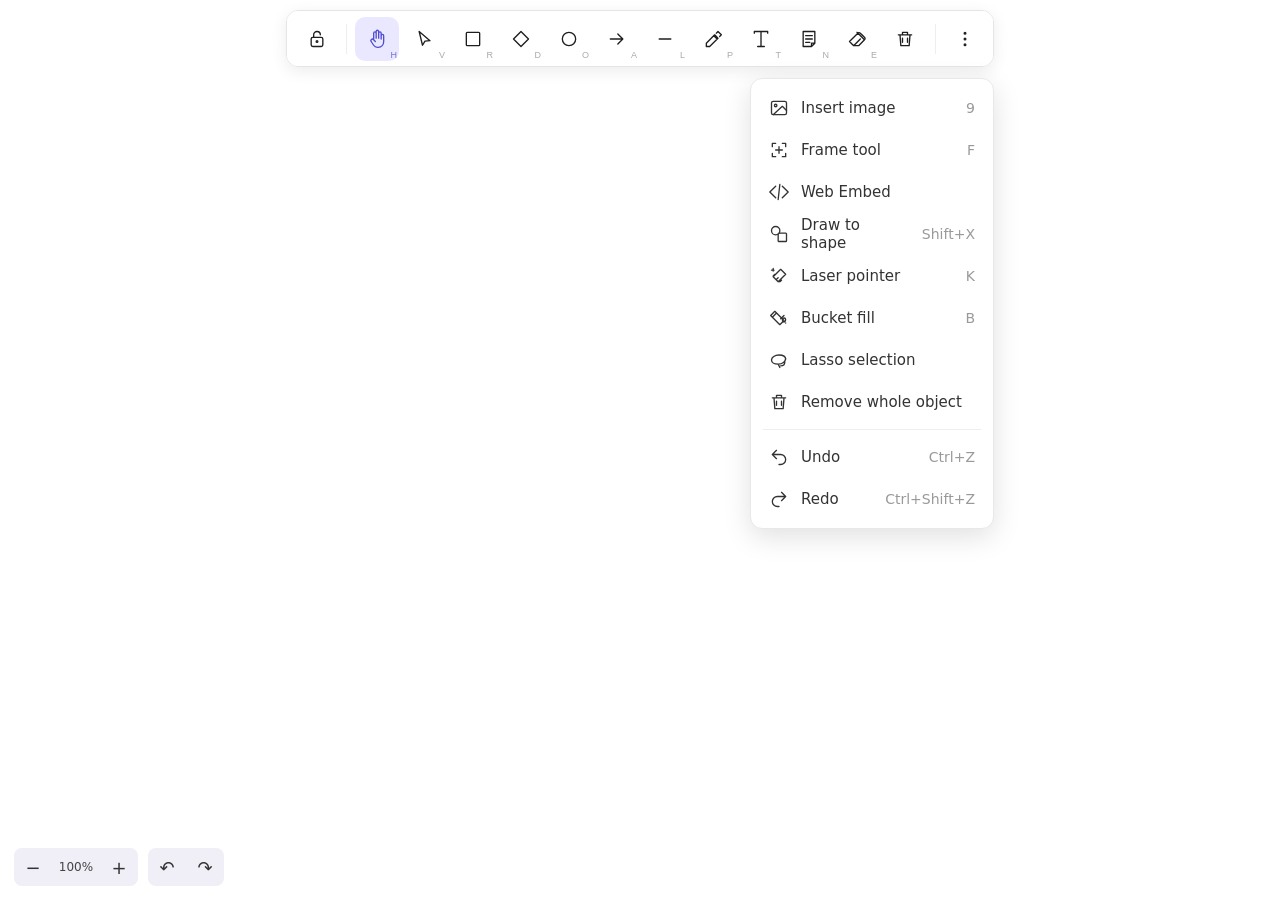
<file: index.html>
<!DOCTYPE html>
<html lang="en">

<head>
    <meta charset="UTF-8">
    <meta name="viewport" content="width=device-width, initial-scale=1.0">
    <title>My Whiteboard</title>
    <link rel="stylesheet" href="style.css">
</head>

<body>
    <main id="workspace">
        <canvas id="canvas" aria-label="Whiteboard"></canvas>
    </main>

    <aside id="style-panel" class="style-panel" aria-label="Style controls" hidden>
        <section class="style-section" data-style-group="stroke">
            <h2 data-style-heading="stroke">Stroke</h2>
            <div class="style-options color-options" role="group" aria-label="Stroke color">
                <button class="color-swatch active" type="button" data-style-property="stroke" data-style-value="#1e1e1e" aria-label="Black"></button>
                <button class="color-swatch" type="button" data-style-property="stroke" data-style-value="#e03131" aria-label="Red"></button>
                <button class="color-swatch" type="button" data-style-property="stroke" data-style-value="#2f9e44" aria-label="Green"></button>
                <button class="color-swatch" type="button" data-style-property="stroke" data-style-value="#1971c2" aria-label="Blue"></button>
                <button class="color-swatch" type="button" data-style-property="stroke" data-style-value="#f08c00" aria-label="Orange"></button>
                <button class="color-swatch" type="button" data-style-property="stroke" data-style-value="#ffffff" aria-label="White"></button>
            </div>
        </section>
        <section class="style-section" data-style-group="text-color">
            <h2>Text color</h2>
            <div class="style-options color-options" role="group" aria-label="Text color">
                <button class="color-swatch active" type="button" data-style-property="textColor" data-style-value="#1e1e1e" aria-label="Black text"></button>
                <button class="color-swatch" type="button" data-style-property="textColor" data-style-value="#e03131" aria-label="Red text"></button>
                <button class="color-swatch" type="button" data-style-property="textColor" data-style-value="#2f9e44" aria-label="Green text"></button>
                <button class="color-swatch" type="button" data-style-property="textColor" data-style-value="#1971c2" aria-label="Blue text"></button>
                <button class="color-swatch" type="button" data-style-property="textColor" data-style-value="#f08c00" aria-label="Orange text"></button>
                <button class="color-swatch" type="button" data-style-property="textColor" data-style-value="#ffffff" aria-label="White text"></button>
            </div>
        </section>
        <section class="style-section" data-style-group="background">
            <h2>Background</h2>
            <div class="style-options color-options" role="group" aria-label="Background color">
                <button class="color-swatch transparent-swatch" type="button" data-style-property="fill" data-style-value="transparent" aria-label="Transparent"></button>
                <button class="color-swatch" type="button" data-style-property="fill" data-style-value="#ffc9c9" aria-label="Light red"></button>
                <button class="color-swatch" type="button" data-style-property="fill" data-style-value="#b2f2bb" aria-label="Light green"></button>
                <button class="color-swatch" type="button" data-style-property="fill" data-style-value="#a5d8ff" aria-label="Light blue"></button>
                <button class="color-swatch" type="button" data-style-property="fill" data-style-value="#ffec99" aria-label="Light yellow"></button>
                <button class="color-swatch" type="button" data-style-property="fill" data-style-value="#ffffff" aria-label="White background"></button>
            </div>
        </section>
        <section class="style-section" data-style-group="fill">
            <h2>Fill</h2>
            <div class="style-options" role="group" aria-label="Fill style">
                <button class="style-button" type="button" data-style-property="fillMode" data-style-value="none" aria-label="No fill">▧</button>
                <button class="style-button" type="button" data-style-property="fillMode" data-style-value="hachure" aria-label="Hachure fill">▨</button>
                <button class="style-button active" type="button" data-style-property="fillMode" data-style-value="solid" aria-label="Solid fill">■</button>
            </div>
        </section>
        <section class="style-section" data-style-group="stroke-width">
            <h2>Stroke width</h2>
            <div class="style-options" role="group" aria-label="Stroke width">
                <button class="style-button" type="button" data-style-property="lineWidth" data-style-value="1.5" aria-label="Thin stroke">−</button>
                <button class="style-button active" type="button" data-style-property="lineWidth" data-style-value="2.4" aria-label="Medium stroke">━</button>
                <button class="style-button" type="button" data-style-property="lineWidth" data-style-value="4" aria-label="Thick stroke">▬</button>
            </div>
        </section>
        <section class="style-section" data-style-group="stroke-style">
            <h2>Stroke style</h2>
            <div class="style-options" role="group" aria-label="Stroke style">
                <button class="style-button active" type="button" data-style-property="strokeDash" data-style-value="solid" aria-label="Solid stroke">—</button>
                <button class="style-button" type="button" data-style-property="strokeDash" data-style-value="dashed" aria-label="Dashed stroke">---</button>
                <button class="style-button" type="button" data-style-property="strokeDash" data-style-value="dotted" aria-label="Dotted stroke">····</button>
            </div>
        </section>
        <section class="style-section" data-style-group="sloppiness">
            <h2>Sloppiness</h2>
            <div class="style-options" role="group" aria-label="Stroke roughness">
                <button class="style-button" type="button" data-style-property="roughness" data-style-value="0.5" aria-label="Low sloppiness">⌁</button>
                <button class="style-button active" type="button" data-style-property="roughness" data-style-value="1" aria-label="Medium sloppiness">〰</button>
                <button class="style-button" type="button" data-style-property="roughness" data-style-value="2" aria-label="High sloppiness">≋</button>
            </div>
        </section>
        <section class="style-section" data-style-group="edges">
            <h2>Edges</h2>
            <div class="style-options" role="group" aria-label="Shape edges">
                <button class="style-button active" type="button" data-style-property="cornerStyle" data-style-value="sharp" aria-label="Sharp edges">□</button>
                <button class="style-button" type="button" data-style-property="cornerStyle" data-style-value="rounded" aria-label="Rounded edges">▢</button>
            </div>
        </section>
        <section class="style-section" data-style-group="arrow-type">
            <h2>Arrow type</h2>
            <div class="style-options" role="group" aria-label="Arrow type">
                <button class="style-button" type="button" data-style-property="arrowType" data-style-value="straight" aria-label="Straight arrow">↗</button>
                <button class="style-button active" type="button" data-style-property="arrowType" data-style-value="curved" aria-label="Curved arrow">↪</button>
                <button class="style-button" type="button" data-style-property="arrowType" data-style-value="elbow" aria-label="Elbow arrow">⌝</button>
            </div>
        </section>
        <section class="style-section" data-style-group="arrowheads">
            <h2>Arrowheads</h2>
            <div class="style-options" role="group" aria-label="Arrowheads">
                <button class="style-button" type="button" data-style-property="arrowHeads" data-style-value="none" aria-label="No arrowheads">—</button>
                <button class="style-button active" type="button" data-style-property="arrowHeads" data-style-value="end" aria-label="Arrowhead at end">→</button>
                <button class="style-button" type="button" data-style-property="arrowHeads" data-style-value="both" aria-label="Arrowheads at both ends">↔</button>
            </div>
        </section>
        <section class="style-section" data-style-group="font-family">
            <h2>Font family</h2>
            <div class="style-options" role="group" aria-label="Font family">
                <button class="style-button active" type="button" data-style-property="fontFamily" data-style-value='"Comic Sans MS", "Segoe Print", "Bradley Hand", cursive' aria-label="Handwritten font">✎</button>
                <button class="style-button" type="button" data-style-property="fontFamily" data-style-value="Arial, sans-serif" aria-label="Sans-serif font">A</button>
                <button class="style-button" type="button" data-style-property="fontFamily" data-style-value="monospace" aria-label="Monospace font">&lt;/&gt;</button>
                <button class="style-button" type="button" data-style-property="fontFamily" data-style-value="Georgia, serif" aria-label="Serif font">𝖠</button>
            </div>
        </section>
        <section class="style-section" data-style-group="font-size">
            <h2>Font size</h2>
            <div class="style-options" role="group" aria-label="Font size">
                <button class="style-button" type="button" data-style-property="fontSize" data-style-value="16">S</button>
                <button class="style-button active" type="button" data-style-property="fontSize" data-style-value="24">M</button>
                <button class="style-button" type="button" data-style-property="fontSize" data-style-value="32">L</button>
                <button class="style-button" type="button" data-style-property="fontSize" data-style-value="48">XL</button>
            </div>
        </section>
        <section class="style-section" data-style-group="text-align">
            <h2>Text align</h2>
            <div class="style-options" role="group" aria-label="Text alignment">
                <button class="style-button active" type="button" data-style-property="textAlign" data-style-value="left" aria-label="Align left"><svg viewBox="0 0 24 24" aria-hidden="true"><path d="M4 6h16M4 10h11M4 14h16M4 18h11"></path></svg></button>
                <button class="style-button" type="button" data-style-property="textAlign" data-style-value="center" aria-label="Align center"><svg viewBox="0 0 24 24" aria-hidden="true"><path d="M4 6h16M7 10h10M4 14h16M7 18h10"></path></svg></button>
                <button class="style-button" type="button" data-style-property="textAlign" data-style-value="right" aria-label="Align right"><svg viewBox="0 0 24 24" aria-hidden="true"><path d="M4 6h16M9 10h11M4 14h16M9 18h11"></path></svg></button>
            </div>
        </section>
        <section class="style-section" data-style-group="opacity">
            <label for="opacity-control">Opacity</label>
            <input id="opacity-control" type="range" min="0" max="100" value="100">
            <div class="range-labels"><span>0</span><output id="opacity-value" for="opacity-control">100</output></div>
        </section>
        <section class="style-section" data-style-group="layers">
            <h2>Layers</h2>
            <div class="style-options layer-options" role="group" aria-label="Layer order">
                <button class="style-button" type="button" data-layer-action="back" aria-label="Send to back" title="Send to back">⇊</button>
                <button class="style-button" type="button" data-layer-action="backward" aria-label="Send backward" title="Send backward">↓</button>
                <button class="style-button" type="button" data-layer-action="forward" aria-label="Bring forward" title="Bring forward">↑</button>
                <button class="style-button" type="button" data-layer-action="front" aria-label="Bring to front" title="Bring to front">⇈</button>
            </div>
        </section>
    </aside>

    <div class="toolbar-shell">
        <div class="toolbar" role="toolbar" aria-label="Whiteboard tools">
            <button id="lock-toggle" class="icon-button" type="button" title="Lock canvas" aria-label="Lock canvas">
                <svg viewBox="0 0 24 24" aria-hidden="true"><rect x="5" y="10" width="14" height="11" rx="2"></rect><path d="M8 10V7a4 4 0 0 1 8 0"></path><circle cx="12" cy="15" r="1"></circle></svg>
            </button>
            <span class="toolbar-divider" aria-hidden="true"></span>
            <div class="tool-group">
                <button data-tool="pan" type="button" title="Hand (H)" aria-label="Hand (H)" class="active">
                    <svg viewBox="0 0 24 24" aria-hidden="true"><path d="M8 12V5a1.5 1.5 0 0 1 3 0v6-8a1.5 1.5 0 0 1 3 0v8-6a1.5 1.5 0 0 1 3 0v7-4a1.5 1.5 0 0 1 3 0v7c0 4-2.5 7-6.5 7h-1c-2 0-3.5-1-4.5-2.5L5 15a1.8 1.8 0 0 1 3-2.1L10 15"></path></svg>
                    <span class="shortcut">H</span>
                </button>
                <button data-tool="select" type="button" title="Select (V)" aria-label="Select (V)">
                    <svg viewBox="0 0 24 24" aria-hidden="true"><path d="m5 3 13 11-6 .5-3 5L5 3Z"></path></svg>
                    <span class="shortcut">V</span>
                </button>
                <button data-tool="rectangle" type="button" title="Rectangle (R)" aria-label="Rectangle (R)">
                    <svg viewBox="0 0 24 24" aria-hidden="true"><rect x="4" y="4" width="16" height="16" rx="1"></rect></svg>
                    <span class="shortcut">R</span>
                </button>
                <button data-tool="diamond" type="button" title="Diamond (D)" aria-label="Diamond (D)">
                    <svg viewBox="0 0 24 24" aria-hidden="true"><path d="m12 3 9 9-9 9-9-9 9-9Z"></path></svg>
                    <span class="shortcut">D</span>
                </button>
                <button data-tool="ellipse" type="button" title="Ellipse (O)" aria-label="Ellipse (O)">
                    <svg viewBox="0 0 24 24" aria-hidden="true"><circle cx="12" cy="12" r="8"></circle></svg>
                    <span class="shortcut">O</span>
                </button>
                <button data-tool="arrow" type="button" title="Arrow (A)" aria-label="Arrow (A)">
                    <svg viewBox="0 0 24 24" aria-hidden="true"><path d="M4 12h15m-6-6 6 6-6 6"></path></svg>
                    <span class="shortcut">A</span>
                </button>
                <button data-tool="line" type="button" title="Line (L)" aria-label="Line (L)">
                    <svg viewBox="0 0 24 24" aria-hidden="true"><path d="M5 12h14"></path></svg>
                    <span class="shortcut">L</span>
                </button>
                <button data-tool="pen" type="button" title="Draw (P)" aria-label="Draw (P)">
                    <svg viewBox="0 0 24 24" aria-hidden="true"><path d="m4 17 10-10 4 4L8 21H4v-4Zm9-9 4 4m-1-7 2-2 4 4-2 2"></path></svg>
                    <span class="shortcut">P</span>
                </button>
                <button data-tool="text" type="button" title="Text (T)" aria-label="Text (T)">
                    <svg viewBox="0 0 24 24" aria-hidden="true"><path d="M4 5V3h16v2M12 3v18m-4 0h8"></path></svg>
                    <span class="shortcut">T</span>
                </button>
                <button data-tool="note" type="button" title="Note (N)" aria-label="Note (N)">
                    <svg viewBox="0 0 24 24" aria-hidden="true"><path d="M5 3h14v14l-4 4H5V3Zm3 5h8m-8 4h8m-8 4h5m2 5v-4h4"></path></svg>
                    <span class="shortcut">N</span>
                </button>
                <button data-tool="eraser" type="button" title="Freehand eraser (E)" aria-label="Freehand eraser (E)">
                    <svg viewBox="0 0 24 24" aria-hidden="true"><path d="m3 15 10-10a2 2 0 0 1 3 0l5 5a2 2 0 0 1 0 3l-7 7H8l-5-5Zm5 5 8-8m-4-8 8 8"></path></svg>
                    <span class="shortcut">E</span>
                </button>
                <button data-tool="remove" type="button" title="Remove whole object" aria-label="Remove whole object">
                    <svg viewBox="0 0 24 24" aria-hidden="true"><path d="M4 7h16M9 7V4h6v3m3 0-1 13H7L6 7m3 4v5m6-5v5"></path></svg>
                </button>
            </div>
            <span class="toolbar-divider" aria-hidden="true"></span>
            <button id="more-tools" class="icon-button more-button" type="button" title="More tools" aria-label="More tools" aria-expanded="true">
                <svg viewBox="0 0 24 24" aria-hidden="true"><circle cx="12" cy="5" r="1"></circle><circle cx="12" cy="12" r="1"></circle><circle cx="12" cy="19" r="1"></circle></svg>
            </button>
        </div>

        <section id="tools-menu" class="tools-menu" aria-label="More tools">
            <button class="menu-item" type="button" data-action="insert-image"><svg viewBox="0 0 24 24" aria-hidden="true"><rect x="3" y="4" width="18" height="16" rx="2"></rect><circle cx="8" cy="9" r="1.5"></circle><path d="m21 15-5-5L5 20"></path></svg><span>Insert image</span><kbd>9</kbd></button>
            <button class="menu-item" type="button" data-tool="frame"><svg viewBox="0 0 24 24" aria-hidden="true"><path d="M4 8V4h4m8 0h4v4m0 8v4h-4m-8 0H4v-4M8 12h8m-4-4v8"></path></svg><span>Frame tool</span><kbd>F</kbd></button>
            <button class="menu-item" type="button" data-action="web-embed"><svg viewBox="0 0 24 24" aria-hidden="true"><path d="m8 5-7 7 7 7m8-14 7 7-7 7m-3-16-2 18"></path></svg><span>Web Embed</span></button>
            <button class="menu-item" type="button" data-action="draw-to-shape"><svg viewBox="0 0 24 24" aria-hidden="true"><circle cx="8" cy="8" r="5"></circle><rect x="11" y="11" width="10" height="10" rx="1"></rect></svg><span>Draw to shape</span><kbd>Shift+X</kbd></button>
            <button class="menu-item" type="button" data-tool="laser"><svg viewBox="0 0 24 24" aria-hidden="true"><path d="m14 4 6 6-9 9-6-6 9-9ZM5 3v3M3 5h3m1 5-2 2m6 2-2 2m6 1-2 2"></path></svg><span>Laser pointer</span><kbd>K</kbd></button>
            <button class="menu-item" type="button" data-tool="bucket"><svg viewBox="0 0 24 24" aria-hidden="true"><path d="m7 4 11 11-5 5L2 9l5-5Zm-3 7 5-5m5 7 4-4m2 9h.01"></path><path d="M20 14c0 2-2 3-2 3s-2-1-2-3a2 2 0 0 1 4 0Z"></path></svg><span>Bucket fill</span><kbd>B</kbd></button>
            <button class="menu-item" type="button" data-tool="lasso"><svg viewBox="0 0 24 24" aria-hidden="true"><path d="M20 10c0 4-4 7-9 7s-8-2-8-5 4-6 9-6 8 2 8 5Zm-1 4c0 3-2 5-5 5m-3-2 2 4"></path></svg><span>Lasso selection</span></button>
            <button class="menu-item" type="button" data-tool="remove"><svg viewBox="0 0 24 24" aria-hidden="true"><path d="M4 7h16M9 7V4h6v3m3 0-1 13H7L6 7m3 4v5m6-5v5"></path></svg><span>Remove whole object</span></button>
            <div class="menu-separator"></div>
            <button class="menu-item" type="button" data-action="undo"><svg viewBox="0 0 24 24" aria-hidden="true"><path d="M9 14 4 9l5-5M4 9h10a6 6 0 0 1 0 12h-2"></path></svg><span>Undo</span><kbd>Ctrl+Z</kbd></button>
            <button class="menu-item" type="button" data-action="redo"><svg viewBox="0 0 24 24" aria-hidden="true"><path d="m15 14 5-5-5-5m5 5H10a6 6 0 0 0 0 12h2"></path></svg><span>Redo</span><kbd>Ctrl+Shift+Z</kbd></button>
        </section>
    </div>

    <input id="image-picker" type="file" accept="image/*" hidden>
    <div class="zoom-controls" role="group" aria-label="Canvas zoom">
        <button id="zoom-out" type="button" aria-label="Zoom out" title="Zoom out">−</button>
        <output id="zoom-level" aria-live="polite">100%</output>
        <button id="zoom-in" type="button" aria-label="Zoom in" title="Zoom in">+</button>
    </div>
    <div class="history-controls" role="group" aria-label="History">
        <button id="undo" type="button" aria-label="Undo" title="Undo">↶</button>
        <button id="redo" type="button" aria-label="Redo" title="Redo">↷</button>
    </div>
    <div id="embed-dialog" class="modal-overlay" hidden>
        <form id="embed-form" class="embed-dialog" role="dialog" aria-modal="true" aria-labelledby="embed-title">
            <h2 id="embed-title">Embed a website</h2>
            <label for="embed-url">Web address</label>
            <input id="embed-url" type="url" placeholder="https://example.com" required>
            <div class="dialog-actions">
                <button type="button" id="cancel-embed">Cancel</button>
                <button type="submit">Embed</button>
            </div>
        </form>
    </div>
    <script src="app.js"></script>
</body>

</html>
</file>
<file: style.css>
* {
    box-sizing: border-box;
    margin: 0;
    padding: 0;
}

html,
body {
    width: 100%;
    height: 100%;
    overflow: hidden;
    font-family: Inter, system-ui, -apple-system, BlinkMacSystemFont, "Segoe UI", sans-serif;
}

body {
    background: #fff;
    color: #1e1e1e;
}

#workspace {
    width: 100%;
    height: 100%;
    position: relative;
}

#canvas {
    position: absolute;
    inset: 0;
    width: 100%;
    height: 100%;
    display: block;
    background: #fff;
    cursor: default;
    touch-action: none;
}

.style-panel {
    position: fixed;
    z-index: 9;
    top: 90px;
    left: 14px;
    width: 246px;
    max-height: calc(100vh - 180px);
    display: grid;
    gap: 18px;
    overflow-y: auto;
    scrollbar-width:none;
    -ms-overflow-style: none;
    scrollbar-color: rgba(0, 0, 0, 0.3) transparent;
    padding: 16px 14px;
    border: 1px solid #e8e8e8;
    border-radius: 12px;
    background: #fff;
    box-shadow: 0 4px 16px rgba(0, 0, 0, 0.08);
    color: #333;
    font-size: 14px;
}

.style-panel[hidden],
.style-section[hidden] {
    display: none;
}

.style-section {
    display: grid;
    gap: 8px;
}

.style-section h2,
.style-section label {
    color: #444;
    font-size: 14px;
    font-weight: 400;
}

.style-options {
    display: flex;
    align-items: center;
    gap: 8px;
}

.style-panel button {
    flex: 0 0 40px;
    width: 40px;
    height: 40px;
    display: inline-flex;
    align-items: center;
    justify-content: center;
    border: 0;
    border-radius: 10px;
    background: #f6f6f8;
    color: #242424;
    font: inherit;
    font-size: 17px;
    cursor: pointer;
}

.style-panel button:hover {
    background: #ececf1;
}

.style-panel button.active {
    background: #e4e2ff;
    color: #2824a8;
}

.style-panel button svg {
    width: 20px;
    height: 20px;
    fill: none;
    stroke: currentColor;
    stroke-width: 1.6;
    stroke-linecap: round;
}

.style-panel .color-options {
    gap: 4px;
}

.style-panel .color-swatch {
    flex-basis: 32px;
    width: 32px;
    height: 30px;
    border-radius: 6px;
    background: var(--swatch-color);
}

.style-panel .color-swatch[data-style-value="#1e1e1e"] { --swatch-color: #1e1e1e; }
.style-panel .color-swatch[data-style-value="#e03131"] { --swatch-color: #e03131; }
.style-panel .color-swatch[data-style-value="#2f9e44"] { --swatch-color: #2f9e44; }
.style-panel .color-swatch[data-style-value="#1971c2"] { --swatch-color: #1971c2; }
.style-panel .color-swatch[data-style-value="#f08c00"] { --swatch-color: #f08c00; }
.style-panel .color-swatch[data-style-value="#ffffff"] { --swatch-color: #fff; border: 1px solid #ddd; }
.style-panel .color-swatch[data-style-value="#ffc9c9"] { --swatch-color: #ffc9c9; }
.style-panel .color-swatch[data-style-value="#b2f2bb"] { --swatch-color: #b2f2bb; }
.style-panel .color-swatch[data-style-value="#a5d8ff"] { --swatch-color: #a5d8ff; }
.style-panel .color-swatch[data-style-value="#ffec99"] { --swatch-color: #ffec99; }

.style-panel .transparent-swatch {
    background-color: #fff;
    background-image: linear-gradient(45deg, #e5e5e5 25%, transparent 25%),
        linear-gradient(-45deg, #e5e5e5 25%, transparent 25%),
        linear-gradient(45deg, transparent 75%, #e5e5e5 75%),
        linear-gradient(-45deg, transparent 75%, #e5e5e5 75%);
    background-size: 10px 10px;
    background-position: 0 0, 0 5px, 5px -5px, -5px 0;
}

.style-panel .color-swatch.active {
    background-color: var(--swatch-color, #fff);
    outline: 1px solid #6965db;
    outline-offset: 2px;
}

.style-panel input[type="range"] {
    width: 100%;
    height: 5px;
    accent-color: #6965db;
    cursor: pointer;
}

.range-labels {
    display: flex;
    justify-content: space-between;
    color: #555;
    font-size: 12px;
}

.range-labels output {
    font-size: 12px;
}

.layer-options {
    gap: 8px;
}

.zoom-controls,
.history-controls {
    position: fixed;
    z-index: 8;
    bottom: 14px;
    display: flex;
    align-items: center;
    height: 38px;
    overflow: hidden;
    border-radius: 8px;
    background: #f0eff7;
}

.zoom-controls {
    left: 14px;
    min-width: 124px;
    justify-content: space-between;
}

.history-controls {
    left: 148px;
}

.zoom-controls button,
.history-controls button {
    width: 38px;
    height: 38px;
    border: 0;
    background: transparent;
    color: #333;
    font: inherit;
    font-size: 18px;
    cursor: pointer;
}

.zoom-controls button:hover,
.history-controls button:hover {
    background: #e3e1ef;
}

#zoom-level {
    min-width: 44px;
    color: #444;
    text-align: center;
    font-size: 12px;
}

.canvas-text-editor {
    position: absolute;
    z-index: 5;
    min-width: 120px;
    padding: 0;
    border: 0;
    border-radius: 0;
    outline: none;
    background: transparent;
    color: #1e1e1e;
    font-family: sans-serif;
    resize: none;
    overflow: hidden;
    white-space: pre-wrap;
    overflow-wrap: break-word;
    box-shadow: none;
}

.embed-overlay {
    position: absolute;
    z-index: 6;
    overflow: hidden;
    border: 1px solid #d8d8d8;
    border-radius: 6px;
    background: #fff;
    box-shadow: 0 4px 16px rgba(0, 0, 0, 0.16);
}

.embed-overlay iframe {
    width: 100%;
    height: 100%;
    border: 0;
    background: #fff;
}

.embed-overlay .embed-close {
    position: absolute;
    z-index: 1;
    top: 4px;
    right: 4px;
    width: 28px;
    height: 28px;
    border: 0;
    border-radius: 6px;
    background: #fff;
    color: #333;
    font-size: 22px;
    line-height: 1;
    cursor: pointer;
    box-shadow: 0 1px 4px rgba(0, 0, 0, 0.18);
}

.embed-overlay .embed-close:hover {
    background: #f0f0f0;
}

.modal-overlay[hidden] {
    display: none;
}

.modal-overlay {
    position: fixed;
    z-index: 20;
    inset: 0;
    display: grid;
    place-items: center;
    padding: 20px;
    background: rgba(0, 0, 0, 0.22);
}

.embed-dialog {
    width: min(420px, 100%);
    display: grid;
    gap: 14px;
    padding: 22px;
    border: 1px solid #e5e5e5;
    border-radius: 12px;
    background: #fff;
    box-shadow: 0 12px 36px rgba(0, 0, 0, 0.18);
}

.embed-dialog h2 {
    font-size: 18px;
    font-weight: 600;
}

.embed-dialog label {
    font-size: 14px;
}

.embed-dialog input {
    width: 100%;
    height: 40px;
    padding: 0 10px;
    border: 1px solid #ccc;
    border-radius: 7px;
    font: inherit;
}

.dialog-actions {
    display: flex;
    justify-content: flex-end;
    gap: 8px;
}

.dialog-actions button {
    height: 36px;
    padding: 0 12px;
    border: 1px solid #ddd;
    border-radius: 7px;
    background: #fff;
    font: inherit;
    cursor: pointer;
}

.dialog-actions button[type="submit"] {
    border-color: #6965db;
    background: #6965db;
    color: #fff;
}

.toolbar-shell {
    position: fixed;
    z-index: 10;
    top: 10px;
    left: 50%;
    transform: translateX(-50%);
    width: max-content;
    max-width: calc(100vw - 24px);
}

.toolbar {
    height: 57px;
    width: max-content;
    max-width: 100%;
    display: flex;
    align-items: center;
    gap: 8px;
    padding: 5px 9px;
    overflow-x: auto;
    background: #fff;
    border: 1px solid #e5e5e5;
    border-radius: 12px;
    box-shadow: 0 4px 16px rgba(0, 0, 0, 0.08);
}

.tool-group {
    display: flex;
    align-items: center;
    gap: 4px;
}

.toolbar-divider {
    flex: 0 0 1px;
    height: 30px;
    background: #eee;
}

.toolbar button {
    position: relative;
    flex: 0 0 44px;
    width: 44px;
    height: 44px;
    display: inline-flex;
    align-items: center;
    justify-content: center;
    border: 0;
    border-radius: 10px;
    background: transparent;
    color: #1e1e1e;
    cursor: pointer;
}

.toolbar button:hover,
.menu-item:hover {
    background: #f4f4f4;
}

.toolbar button.active {
    color: #514dcf;
    background: #e9e8ff;
}

.toolbar svg,
.menu-item svg {
    width: 20px;
    height: 20px;
    fill: none;
    stroke: currentColor;
    stroke-width: 1.6;
    stroke-linecap: round;
    stroke-linejoin: round;
}

.toolbar svg circle {
    fill: none;
}

.toolbar .shortcut {
    position: absolute;
    right: 2px;
    bottom: 1px;
    color: #aaa;
    font-size: 9px;
    line-height: 1;
}

.toolbar button.active .shortcut {
    color: #7772d7;
}

.toolbar .icon-button {
    flex-basis: 42px;
    width: 42px;
}

.more-button {
    margin-left: auto;
}

.tools-menu {
    position: absolute;
    top: 68px;
    right: 0;
    width: 244px;
    max-height: calc(100vh - 88px);
    overflow-y: auto;
    padding: 8px;
    background: #fff;
    border: 1px solid #e8e8e8;
    border-radius: 12px;
    box-shadow: 0 8px 28px rgba(0, 0, 0, 0.12);
}

.tools-menu[hidden] {
    display: none;
}

.menu-item {
    width: 100%;
    height: 42px;
    display: flex;
    align-items: center;
    gap: 12px;
    padding: 0 10px;
    border: 0;
    border-radius: 7px;
    background: transparent;
    color: #333;
    text-align: left;
    font: inherit;
    font-size: 15px;
    cursor: pointer;
}

.menu-item svg {
    flex: 0 0 20px;
}

.menu-item span {
    flex: 1;
}

.menu-item kbd {
    color: #999;
    font: inherit;
    font-size: 14px;
    white-space: nowrap;
}

.menu-separator {
    height: 1px;
    margin: 6px 4px;
    background: #eee;
}

@media (max-width: 620px) {
    .style-panel {
        top: 78px;
        left: 8px;
        width: min(246px, calc(100vw - 16px));
        max-height: calc(100vh - 160px);
        overflow-y: auto;
    }

    .toolbar-shell {
        left: 8px;
        right: 8px;
    }

    .toolbar {
        gap: 5px;
        padding: 5px;
    }

    .toolbar button {
        flex-basis: 40px;
        width: 40px;
    }

    .toolbar .icon-button {
        flex-basis: 38px;
        width: 38px;
    }
}
</file>
